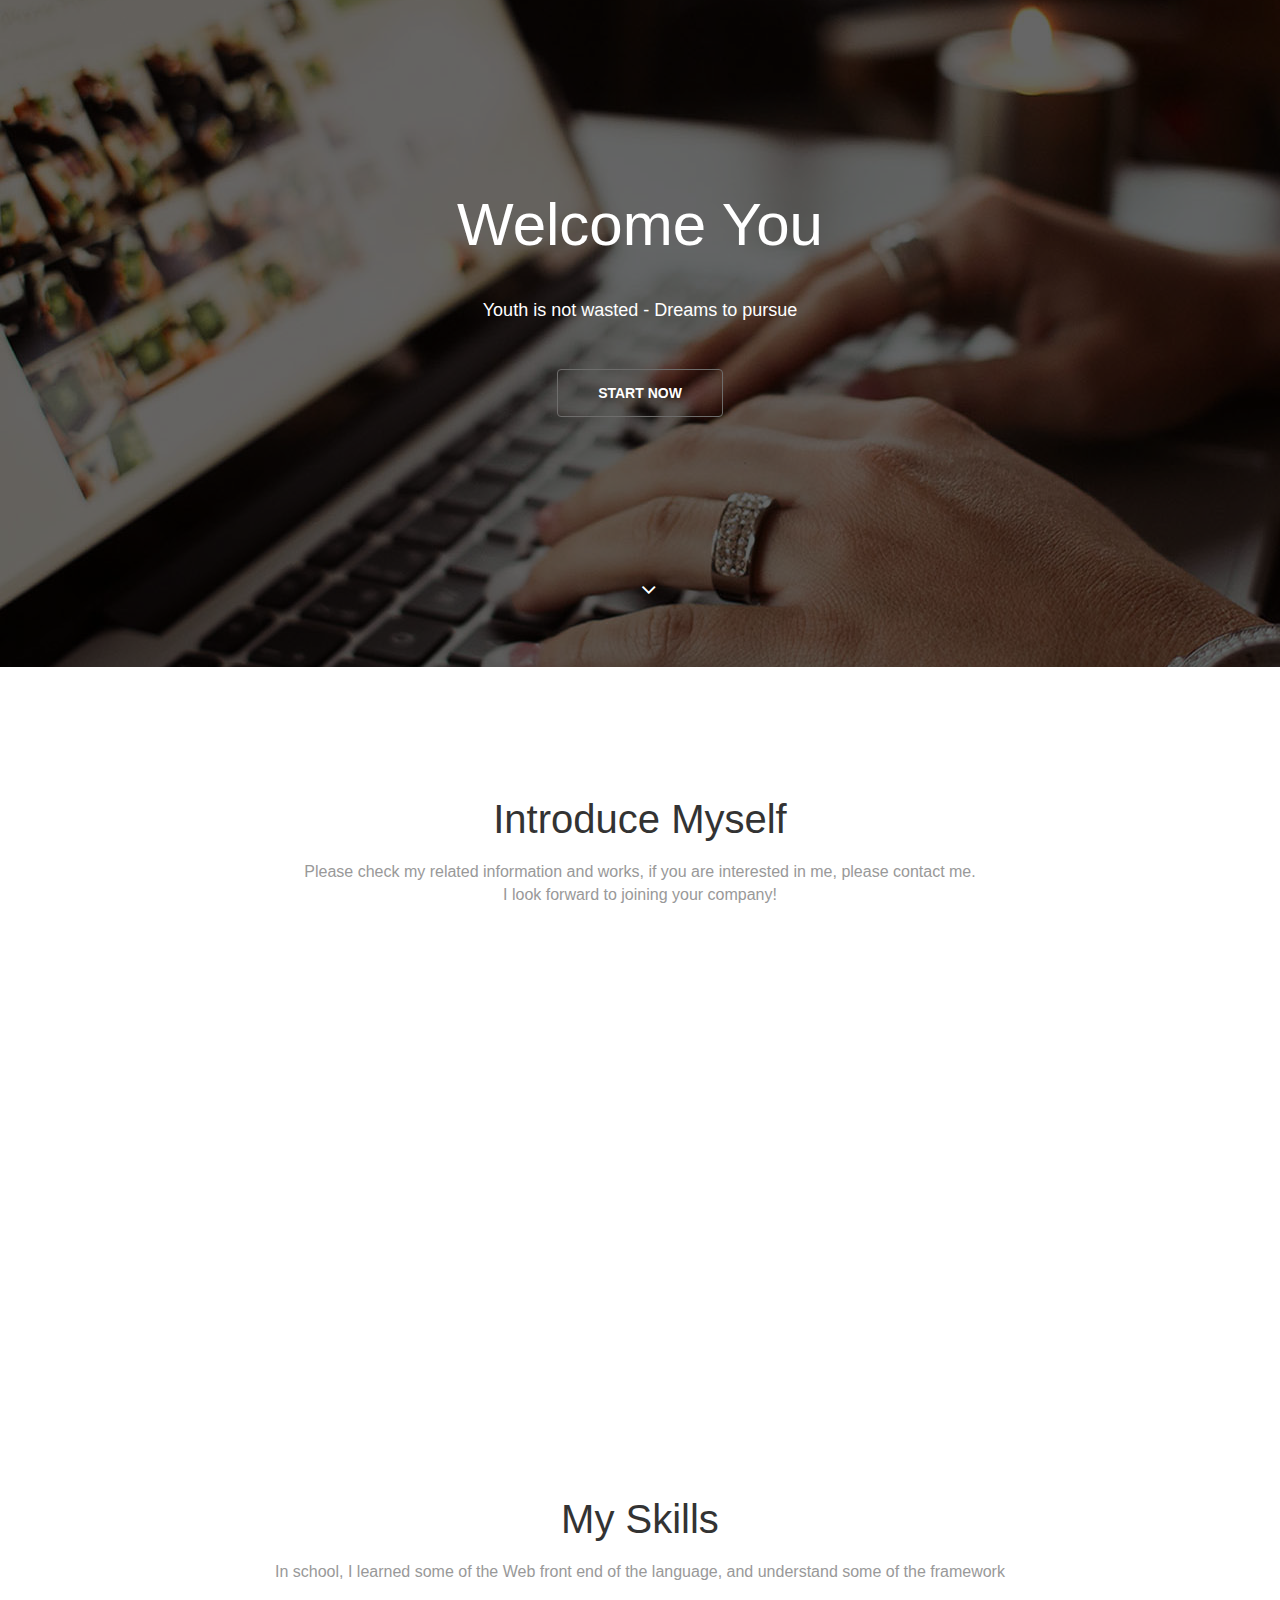
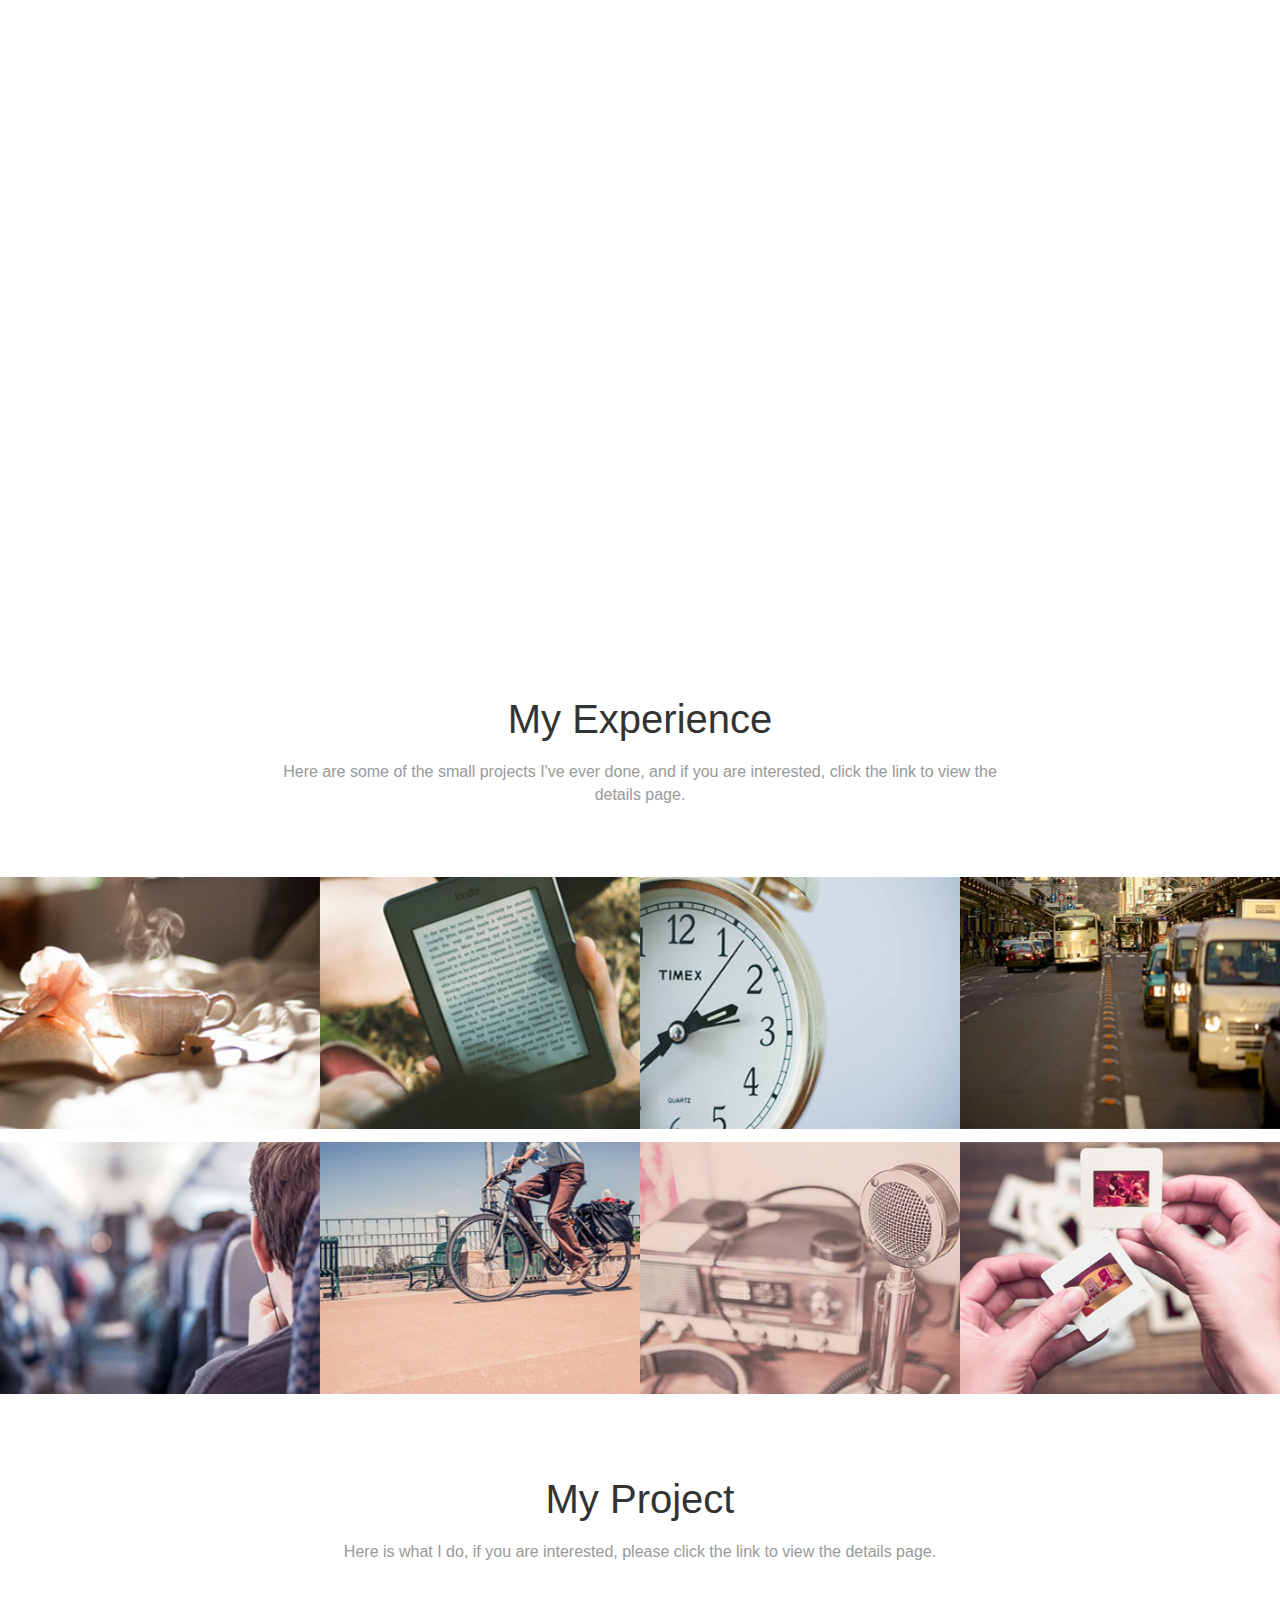
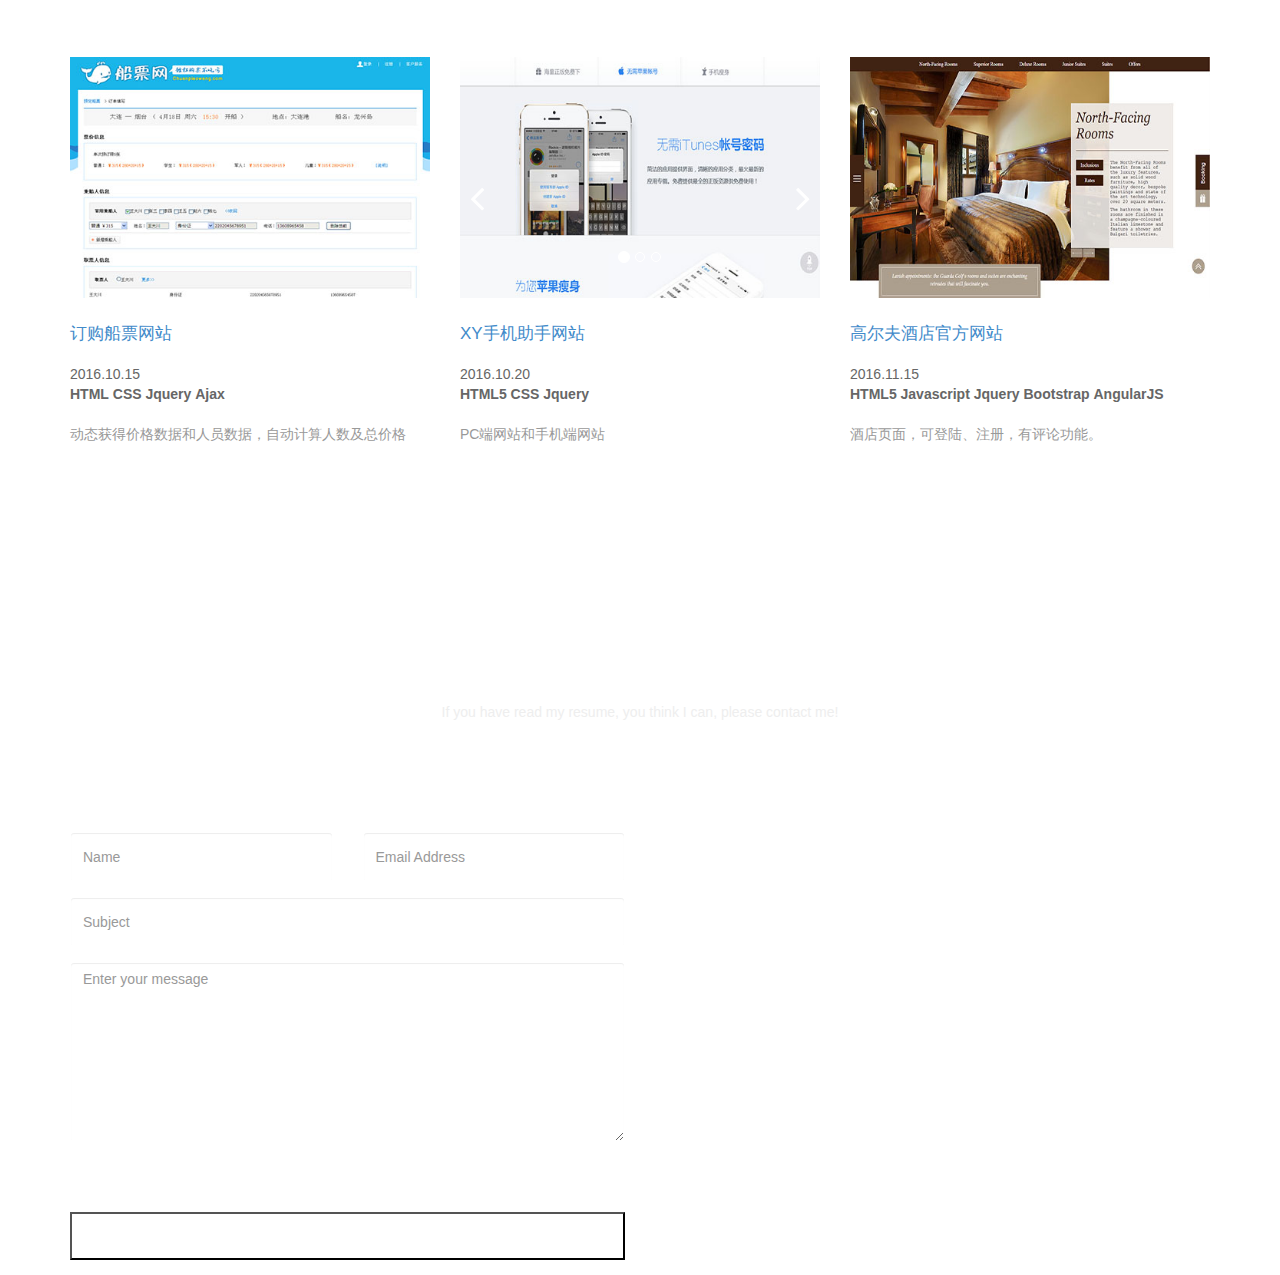
<file: index.html>
<!doctype html>
<html lang="en">
<head>
	<meta charset="UTF-8">
	<title>赵东雪</title>
	<meta name="viewport" content="width=device-width, initial-scale=1.0,user-scalable=no">
	<meta http-equiv="X-UA-Compatible" content="IE=edge">
	<link rel="stylesheet" type="text/css" href="css/bootstrap.min.css">
	<script type="text/javascript" src="js/jquery.js"></script>
	<script type="text/javascript" src="js/bootstrap.js"></script>
	<!--[if lt IE 9]>
	<script type="text/javascript" src="js/html5shiv.min.js"></script>
	<script type="text/javascript" src="js/respond.min.js"></script>
	<![end if] -->
	<link rel="stylesheet" type="text/css" href="css/index.css">
	<link rel="stylesheet" type="text/css" href="css/animate.min.css">
	<link rel="stylesheet" type="text/css" href="css/font-awesome.min.css">
</head>
<body data-spy="scroll" data-target="#navbar-example" data-offset="70">
	<header>
		<div id="banner">
			<div id="list" style="top:-900px;">				
				<img src="images/3.jpg" alt="">			
				<img src="images/1.jpg" alt="">
				<img src="images/2.jpg" alt="">
				<img src="images/3.jpg" alt="">						
				<img src="images/1.jpg" alt="">			
			</div>
			<div class="txt">
				<h1 class="animated fadeInLeftBig">Welcome You</h1>
				<p class="animated fadeInRightBig">Youth is not wasted - Dreams to pursue</p>
				<a data-scroll class="btn btn-start animated fadeInUpBig" href="#" >START NOW</a>
			</div>			
		</div>	  	
	  	<a id="tohash" href="#"><i class="fa fa-angle-down"></i></a>
	</header>
	<nav class="navbar navbar-default navbar-fixed-top" id="navbar-example">
		<div class="container">
			<div class="navbar-header">
				<button class="navbar-toggle collapsed" data-toggle="collapse" data-target="#nav-menu">
					<span class="icon-bar"></span>
					<span class="icon-bar"></span>
					<span class="icon-bar"></span>
				</button>			
				<img src="images/logo.png" alt="">						
			</div>
			<div class="collapse navbar-collapse" id="nav-menu">
				<ul class="nav navbar-nav navbar-right">
					<li class="dropdown active"><a href="#about-me">ABOUT ME</a></li>
					<li class="dropdown"><a href="#skills">SKILLS</a></li>
					<li class="dropdown"><a href="#experience">EXPERIENCE</a></li>
					<li class="dropdown"><a href="#project">PROJECT</a></li>
					<li class="dropdown"><a href="#contact">CONTACT</a></li>
				</ul>
			</div>
		</div>	
	</nav>
	<section id="about-me">
		<div class="container">
			<div class="heading wow fadeInUp" data-wow-duration="1000ms" data-wow-delay="300ms">
				<div class="row">
				  	<div class="text-center col-sm-8 col-sm-offset-2">
						<h2>Introduce Myself</h2>
						<p>Please check my related information and works, if you are interested in me, please contact me.<br> I look forward to joining your company!</p>
					</div>
				</div>
			</div>
			<div class="introduce">
				<div class="row introduce-me">
				  	<div class="col-md-4">
						<div class="introduce-info">
						  	<p>My name is Zhao Dongxue, 23 years old, now living in Dalian City, Liaoning province. <br>I am studying at Bohai University, electronic information engineering major, is 2017 undergraduate course graduates.</p>
						</div>
					</div>
					<div class="col-md-4">
						<div class="introduce-info">
						  	<img src="images/me.jpg" alt="">
						</div>
					</div>
					<div class="col-md-4">
						<div class="introduce-info">
						  	<p>I have a strong ability to adapt to the environment and the ability to pressure. <br>And I particularly like the front-end development, like to use their own web design to achieve the feeling.</p>
						</div>
					</div>
				</div>
			</div>
		</div>
	</section>
	<section id="skills">
		<div class="container">
			<div class="heading">
			  	<div class="text-center col-sm-8 col-sm-offset-2">
					<h2>My Skills</h2>
					<p>In school, I learned some of the Web front end of the language, and understand some of the framework</p>
				</div>
			</div>
			<div class="my-skill">
				<div class="row">
					<div class="col-md-6">
					  	<div class="skill-info skills-txt">
							<h2>My Skills</h2>
							<p>During the school period, I learned the knowledge about the front end of Web. Currently has learned the basic syntax of HTML, CSS, Javascript, etc.. Understanding of the Jquery, AngularJs, Bootstrap frameworks.</p>
						</div>
					</div>
					<div class="col-md-6 skill-img">
						<div class="single-skill">
							<p class="lead">HTML</p>
							<div class="progress">
								<div class="progress-bar 95">95%</div>
							</div>
						</div>
						<div class="single-skill">
						  	<p class="lead">HTML5</p>
						  	<div class="progress">
								<div class="progress-bar 80">80%</div>
						  	</div>
						</div>
						<div class="single-skill">
						  	<p class="lead">CSS</p>
						  	<div class="progress">
								<div class="progress-bar 90">90%</div>
						 	 </div>
						</div>
						<div class="single-skill">
						  	<p class="lead">CSS3</p>
						  	<div class="progress">
								<div class="progress-bar 85">85%</div>
						  	</div>
						</div>
						<div class="single-skill">
						  	<p class="lead">Javascript</p>
						  	<div class="progress">
								<div class="progress-bar 82">82%</div>
						 	</div>
						</div>
						<div class="single-skill">
						  	<p class="lead">Jquery</p>
						  	<div class="progress">
								<div class="progress-bar 75">75%</div>
						  	</div>
						</div>
					</div>
				</div>
			</div>
		</div>
	</section>
	<section id="experience">
		<div class="container">
			<div class="heading wow fadeInUp" data-wow-duration="1000ms" data-wow-delay="300ms">
				<div class="row">
				  	<div class="text-center col-sm-8 col-sm-offset-2">
						<h2>My Experience</h2>
						<p>Here are some of the small projects I've ever done, and if you are interested, click the link to view the details page.</p>
					</div>
				</div>
			</div>
		</div>
		<div class="container-fluid">
		  	<div class="row">
				<div class="col-lg-3 col-md-4 col-sm-6 col-xs-12">
					<div class="folio-image">
				 		<img class="img-responsive" src="images/portfolio/1.jpg" alt="">
					</div>
					<div class="overlay">					  	
						<div class="overlay-text">
						  	<div class="folio-info">
								<h3>电子商品购物网站</h3>
								<p>HTML&nbsp;&nbsp;CSS</p>
							</div>
						  	<div class="folio-overview">
								<span class="folio-link">
									<a class="folio-read-more" href="#">
										<i class="fa fa-link"></i>
									</a>
								</span>
								<span class="folio-expand"><i class="fa fa-search-plus"></i>
								</span>
						  	</div>
						</div>
					</div>
			  	</div>
				<div class="col-lg-3 col-md-4 col-sm-6 col-xs-12">
					<div class="folio-image">
				 		<img class="img-responsive" src="images/portfolio/2.jpg" alt="">
					</div>
					<div class="overlay">					  	
						<div class="overlay-text">
						  	<div class="folio-info">
								<h3>大连志森公司网站</h3>
								<p>HTML&nbsp;&nbsp;CSS</p>
							</div>
						  	<div class="folio-overview">
								<span class="folio-link">
									<a class="folio-read-more" href="#">
										<i class="fa fa-link"></i>
									</a>
								</span>
								<span class="folio-expand"><i class="fa fa-search-plus"></i>
								</span>
						  	</div>
						</div>
					</div>
			  	</div>
			  	<div class="col-lg-3 col-md-4 col-sm-6 col-xs-12">
					<div class="folio-image">
				 		<img class="img-responsive" src="images/portfolio/3.jpg" alt="">
					</div>
					<div class="overlay">					  	
						<div class="overlay-text">
						  	<div class="folio-info">
								<h3>动漫3D翻转效果</h3>
								<p>HTML&nbsp;&nbsp;CSS3</p>
							</div>
						  	<div class="folio-overview">
								<span class="folio-link">
									<a class="folio-read-more" href="#">
										<i class="fa fa-link"></i>
									</a>
								</span>
								<span class="folio-expand">								<i class="fa fa-search-plus"></i>
								</span>
						  	</div>
						</div>
					</div>
			  	</div>
			  	<div class="col-lg-3 col-md-4 col-sm-6 col-xs-12">
					<div class="folio-image">
				 		<img class="img-responsive" src="images/portfolio/4.jpg" alt="">
					</div>
					<div class="overlay">					  	
						<div class="overlay-text">
						  	<div class="folio-info">
								<h3>百度搜索框</h3>
								<p>CSS&nbsp;&nbsp;Javascript</p>
							</div>
						  	<div class="folio-overview">
								<span class="folio-link">
									<a class="folio-read-more" href="#">
										<i class="fa fa-link"></i>
									</a>
								</span>
								<span class="folio-expand">								<i class="fa fa-search-plus"></i>
								</span>
						  	</div>
						</div>
					</div>
			  	</div>
			  	<div class="col-lg-3 col-md-4 col-sm-6 col-xs-12">
					<div class="folio-image">
				 		<img class="img-responsive" src="images/portfolio/5.jpg" alt="">
					</div>
					<div class="overlay">					  	
						<div class="overlay-text">
						  	<div class="folio-info">
								<h3>连连看小游戏</h3>
								<p>CSS&nbsp;&nbsp;Javascript</p>
							</div>
						  	<div class="folio-overview">
								<span class="folio-link">
									<a class="folio-read-more" href="#">
										<i class="fa fa-link"></i>
									</a>
								</span>
								<span class="folio-expand">								<i class="fa fa-search-plus"></i>
								</span>
						  	</div>
						</div>
					</div>
			  	</div>
			  	<div class="col-lg-3 col-md-4 col-sm-6 col-xs-12">
					<div class="folio-image">
				 		<img class="img-responsive" src="images/portfolio/6.jpg" alt="">
					</div>
					<div class="overlay">					  	
						<div class="overlay-text">
						  	<div class="folio-info">
								<h3>电影对应介绍</h3>
								<p>CSS&nbsp;&nbsp;Javascript</p>
							</div>
						  	<div class="folio-overview">
								<span class="folio-link">
									<a class="folio-read-more" href="#">
										<i class="fa fa-link"></i>
									</a>
								</span>
								<span class="folio-expand">								<i class="fa fa-search-plus"></i>
								</span>
						  	</div>
						</div>
					</div>
			  	</div>
			  	<div class="col-lg-3 col-md-4 col-sm-6 col-xs-12">
					<div class="folio-image">
				 		<img class="img-responsive" src="images/portfolio/7.jpg" alt="">
					</div>
					<div class="overlay">					  	
						<div class="overlay-text">
						  	<div class="folio-info">
								<h3>无间断滚动效果</h3>
								<p>CSS&nbsp;&nbsp;Javascript</p>
							</div>
						  	<div class="folio-overview">
								<span class="folio-link">
									<a class="folio-read-more" href="#">
										<i class="fa fa-link"></i>
									</a>
								</span>
								<span class="folio-expand">								<i class="fa fa-search-plus"></i>
								</span>
						  	</div>
						</div>
					</div>
			  	</div>
			  	<div class="col-lg-3 col-md-4 col-sm-6 col-xs-12">
					<div class="folio-image">
				 		<img class="img-responsive" src="images/portfolio/8.jpg" alt="">
					</div>
					<div class="overlay">					  	
						<div class="overlay-text">
						  	<div class="folio-info">
								<h3>移动端微网站</h3>
								<p>HTML5&nbsp;&nbsp;Javascript</p>
							</div>
						  	<div class="folio-overview">
								<span class="folio-link">
									<a class="folio-read-more" href="#">
										<i class="fa fa-link"></i>
									</a>
								</span>
								<span class="folio-expand"><i class="fa fa-search-plus"></i>
								</span>
						  	</div>
						</div>
					</div>
			  	</div>
		  	</div>
		</div>
	</section>
	<div id="experience-single-wrap">
 	 	<div id="experience-single">
 	 		<ul class="imgList">
 	 			<li><img src="images/portfolio/9.jpg" alt=""></li>
 	 			<li><img src="images/portfolio/10.jpg" alt=""></li>
 	 			<li><img src="images/portfolio/11.jpg" alt=""></li>
 	 			<li><img src="images/portfolio/12.jpg" alt=""></li>
 	 			<li><img src="images/portfolio/13.jpg" alt=""></li>
 	 			<li><img src="images/portfolio/14.jpg" alt=""></li>
 	 			<li><img src="images/portfolio/15.jpg" alt=""></li>
 	 		</ul>
  		</div>
	</div>
	<section id="project">
		<div class="container">
			<div class="heading wow fadeInUp" data-wow-duration="1000ms" data-wow-delay="300ms">
				<div class="row">
				  	<div class="text-center col-sm-8 col-sm-offset-2">
						<h2>My Project</h2>
						<p>Here is what I do, if you are interested, please click the link to view the details page.</p>
					</div>
				</div>
			</div>
			<div class="blog-posts">
				<div class="row">
					<div class="col-sm-4 wow fadeInUp"data-wow-duration="1000ms"data-wow-delay="400ms">
						<div class="post-thumb">
							<a href="#">
								<img class="img-responsive"src="images/blog/1.jpg"alt="">
							</a> 
						</div>
						<div class="entry-header">
							<h3>
								<a href="#">订购船票网站</a>
							</h3>
							<span class="date">2016.10.15</span><br>
							<span class="cetagory"><strong>HTML&nbsp;CSS&nbsp;Jquery&nbsp;Ajax</strong></span>
						</div>
						<div class="entry-content">
							<p>动态获得价格数据和人员数据，自动计算人数及总价格</p>
						</div>
					</div>
					<div class="col-sm-4 wow fadeInUp"data-wow-duration="1000ms"data-wow-delay="600ms">
						<div class="post-thumb">
							<div id="post-carousel"class="carousel slide"data-ride="carousel">
								<ol class="carousel-indicators">
									<li data-target="#post-carousel"data-slide-to="0"class="active"></li>
									<li data-target="#post-carousel"data-slide-to="1"></li>
									<li data-target="#post-carousel"data-slide-to="2"></li>
								</ol>
								<div class="carousel-inner">
									<div class="item active">
										<a href="#">
											<img class="img-responsive"src="images/blog/2.jpg"alt="">
										</a>
									</div>
									<div class="item">
										<a href="#">
											<img class="img-responsive"src="images/blog/1.jpg"alt="">
										</a>
									</div>
								<div class="item">
									<a href="#">
										<img class="img-responsive"src="images/blog/3.jpg"alt="">
									</a>
								</div>
							</div>                               
							<a class="blog-left-control"href="#post-carousel"role="button"data-slide="prev"><i class="fa fa-angle-left"></i></a>
							<a class="blog-right-control"href="#post-carousel"role="button"data-slide="next"><i class="fa fa-angle-right"></i></a>
						</div>                            
					</div>
					<div class="entry-header">
						<h3><a href="xy.html">XY手机助手网站</a></h3>
						<span class="date">2016.10.20</span><br>
						<span class="cetagory"> <strong>HTML5&nbsp;CSS&nbsp;Jquery&nbsp;</strong></span>
					</div>
					<div class="entry-content">
						<p>PC端网站和手机端网站</p>
					</div>
				</div>
				<div class="col-sm-4 wow fadeInUp"data-wow-duration="1000ms"data-wow-delay="800ms">
					<div class="post-thumb">
						<a href="#">
							<img class="img-responsive"src="images/blog/3.jpg"alt="">
						</a>
					</div>
					<div class="entry-header">
					<h3><a href="#">高尔夫酒店官方网站</a></h3>
					<span class="date">2016.11.15</span><br>
					<span class="cetagory"> <strong>HTML5&nbsp;Javascript&nbsp;Jquery&nbsp;Bootstrap&nbsp;AngularJS</strong></span>
					</div>
					<div class="entry-content">
						<p>酒店页面，可登陆、注册，有评论功能。</p>
					</div>
				</div>                    
			</div>              
			</div>
		</div>
	</section>
	
	<section id="contact">
		<div id="contact-us" class="parallax">
		 	<div class="container">
				<div class="heading wow fadeInUp" data-wow-duration="1000ms" data-wow-delay="300ms">
					<div class="row">
				  		<div class="text-center col-sm-8 col-sm-offset-2">
							<h2>Contact Me</h2>
							<p>If you have read my resume, you think I can, please contact me!</p>
						</div>
					</div>
				</div>
				<div class="contact-form wow fadeIn" data-wow-duration="1000ms" data-wow-delay="600ms">
			 		<div class="row">
						<div class="col-sm-6">
				  			<form id="main-contact-form" name="contact-form" method="post" action="#">
								<div class="row  wow fadeInUp" data-wow-duration="1000ms" data-wow-delay="300ms">
					  				<div class="col-sm-6">
										<div class="form-group">
						  					<input type="text" name="name" class="form-control" placeholder="Name" required="required">
										</div>
					  				</div>
					  				<div class="col-sm-6">
										<div class="form-group">
						  					<input type="email" name="email" class="form-control" placeholder="Email Address" required="required">
										</div>
					  				</div>
								</div>
								<div class="form-group">
					  				<input type="text" name="subject" class="form-control" placeholder="Subject" required="required">
								</div>
								<div class="form-group">
					 				<textarea name="message" id="message" class="form-control" rows="4" placeholder="Enter your message" required="required"></textarea>
								</div>                        
								<div class="form-group">
					  				<button type="submit" class="btn-submit">Send Now</button>
								</div>
				  			</form>   
						</div>
						<div class="col-sm-6">
				  			<div class="contact-info wow fadeInUp" data-wow-duration="1000ms" data-wow-delay="300ms">
								<p>Lorem ipsum dolor sit amet, consectetur adipisicing elit, sed do eiusmod tempor incididunt ut labore et dolore magna aliqua. Ut enim ad minim veniam, quis nostrud exercitation.</p>
								<ul class="address">
					  				<li><i class="fa fa-map-marker"></i> <span> Address:</span> 辽宁大连 </li>
					  				<li><i class="fa fa-phone"></i> <span> Phone:</span> 15802488732  </li>
					  				<li><i class="fa fa-envelope"></i> <span> Email:</span><a href="mailto:someone@yoursite.com"> 1209100258@qq.com</a></li>
								</ul>
				  			</div>                            
						</div>
			  		</div>
				</div>
		 	</div>
		</div>        
	</section>	
	<script type="text/javascript" src="js/index.js"></script>
	<script type="text/javascript" src="js/script.js"></script>
	<script type="text/javascript" src="js/lunbo.js"></script>
</body>
</html>
</file>
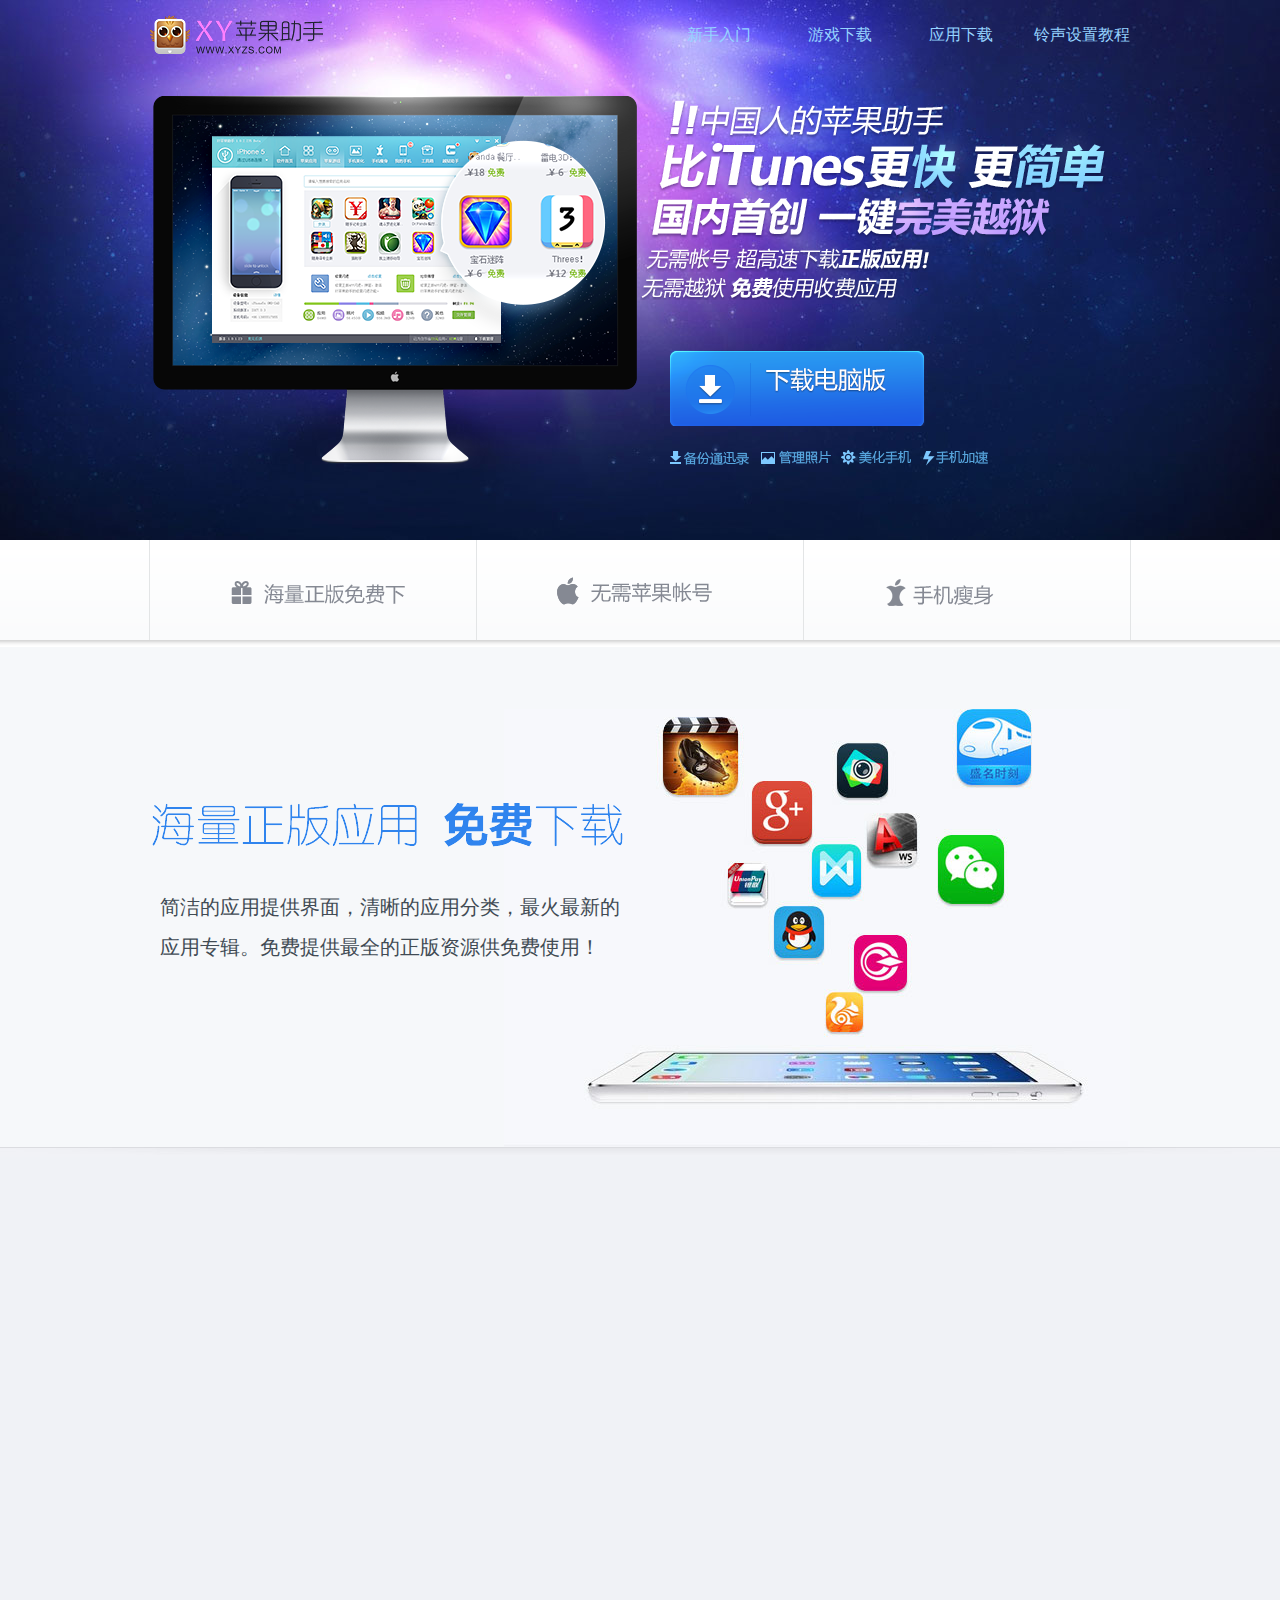
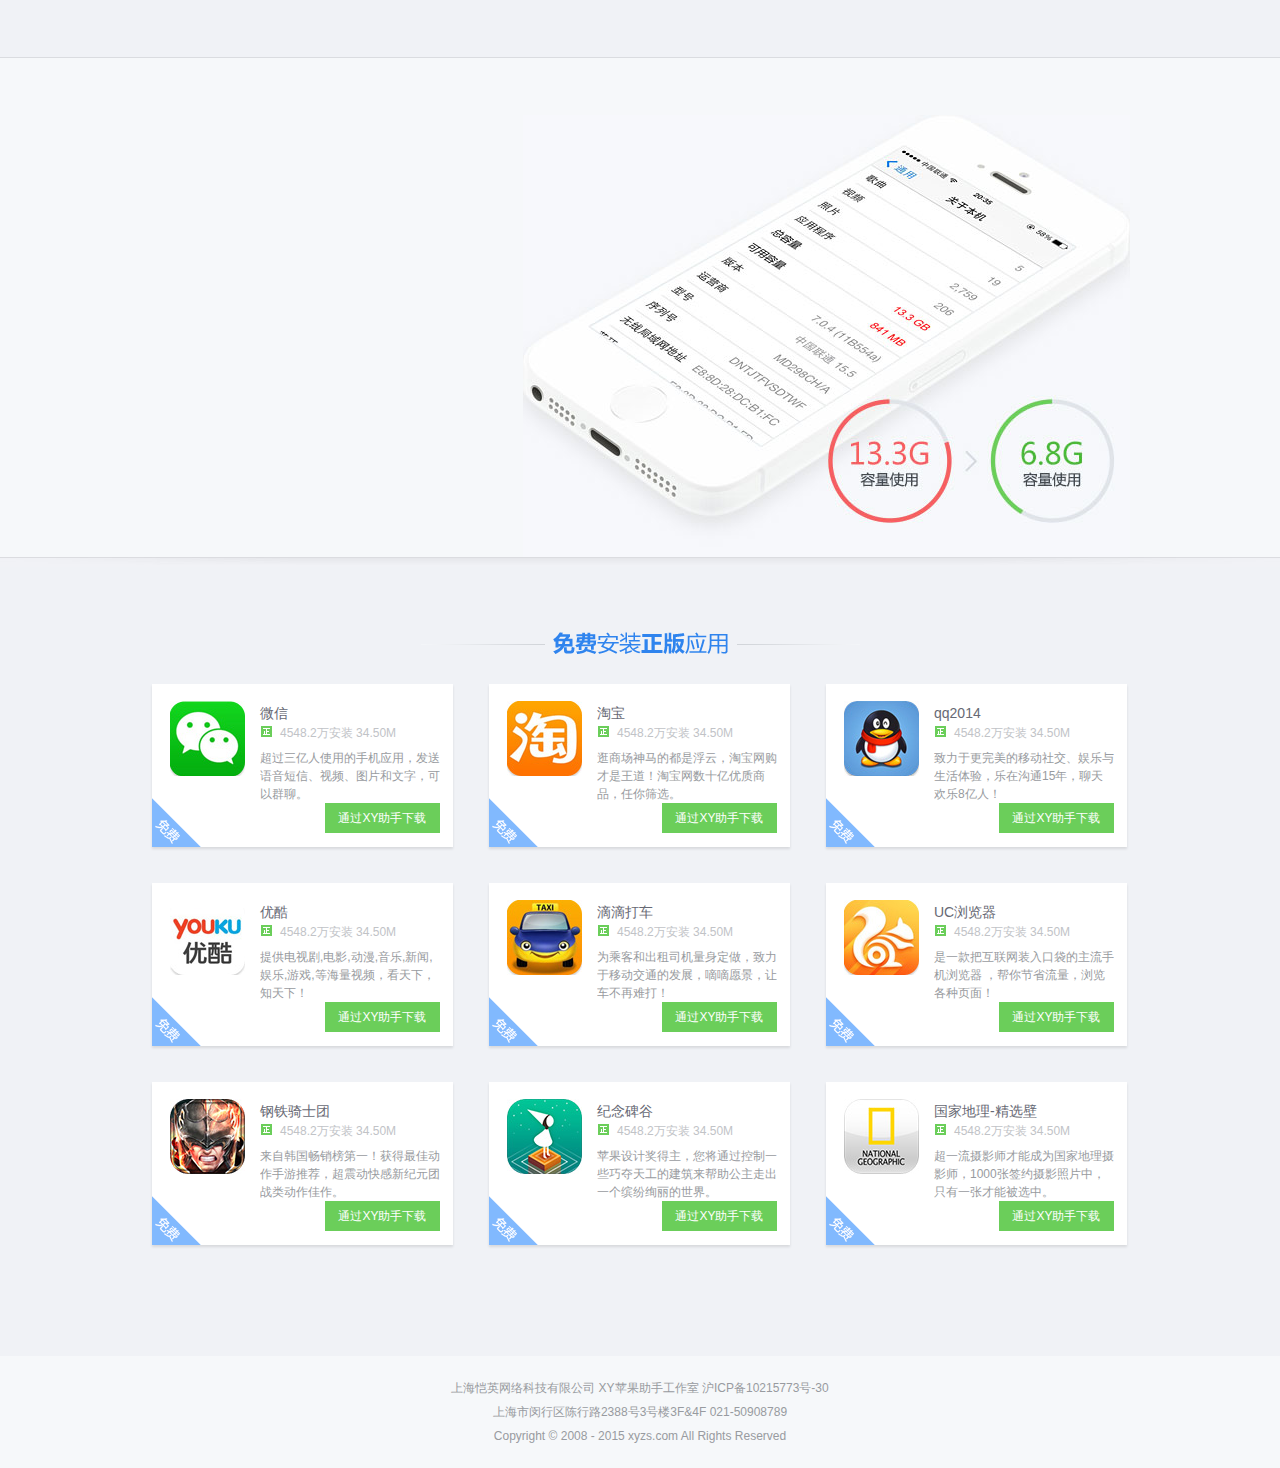
<file: xy.html>
<!doctype html>
<html lang="en">
<head>
	<meta charset="UTF-8">
	<title>XY苹果助手</title>
	<link rel="stylesheet" type="text/css" href="css/style.css">
	<link rel="stylesheet" type="text/css" href="css/animate.css">
	<script type="text/javascript" src="js/jquery.js"></script>
	<script type="text/javascript" src="js/xy.js"></script>
</head>
<body>	
	<div class="logo">
		<a href="http://www.xyzs.com" target="_blank">xy苹果助手</a>
		<p>
			<a href="#"><span>铃声设置教程</span></a>
			<a href="#"><span>应用下载</span></a>
			<a href="#"><span>游戏下载</span></a>
			<a href="#"><span>新手入门</span></a>
		</p>
	</div>	
	<div class="wrapper">
		<div class="banner">
			<div class="banner-center">
				<div class="back-img1 wow bounceInLeft" data-wow-delay="0.2s" data-wow-duration="5s">			
				</div>
				<div class="back-img2">
					<div class="back-img2_1 wow bounceInDown" data-wow-delay="0.6s">					
					</div>
					<a href="#" class="wow bounceInUp" data-wow-delay="0.8s"></a>
					<span class="wow bounceInRight" data-wow-delay="0.9s"></span>
				</div>
			</div>
		</div>	
		<div class="nav-wrap">
			<ul class="nav">
				<li class="intro"><a href="#post-intro">海量正版免费下</a></li>
				<li class="usage"><a href="#post-usage">无需苹果账号</a></li>
				<li class="choice"><a href="#choiceness">手机瘦身</a></li>
			</ul>
		</div>			
		<div id="post-intro" class="post-intro">
			<div class="download">
				<h1 class="wow bounceInRight" data-wow-delay="0.3s">海量正版应用 免费下载</h1>
				<p>简洁的应用提供界面，清晰的应用分类，最火最新的<br>应用专辑。免费提供最全的正版资源供免费使用！</p>
			</div>			
		</div>		
		<div id="post-usage" class="post-usage">
			<div class="jianbian">				
			</div>
			<div class="none-pwd wow bounceInRight" data-wow-delay="0.5s">
				<h1>无需苹果账号密码</h1>
				<p>简洁的应用提供界面，清晰的应用分类，最火最新的<br>应用专辑。免费提供最全的正版资源供免费使用！</p>
			</div>
		</div>		
		<div id="choiceness" class="choiceness">
			<div class="border">			
			</div>
			<div class="apple_thin">
				<h1 class="wow bounceInUp">为您的苹果瘦身</h1>
				<p class="wow bounceInRight">清理手机垃圾，找出没用的大文件，无损处理<br>手机照片。为您的设备腾出50%以上的空间，<br>赶快试用吧！</p>
			</div>
		</div>		
		<div class="free-app">
			<h1>免费安装正版应用</h1>
			<div class="free-app1">
				<ul>
					<li>
						<div class="free_app_bg">
							<div class="free_app_icon"><img src="images/weixin_icon.jpg" alt=""></div>
							<div class="free_app_download">
								<h2>微信</h2>
								<div class="free_app_num">4548.2万安装&nbsp;34.50M</div>
								<p>超过三亿人使用的手机应用，发送语音短信、视频、图片和文字，可以群聊。</p>
								<a href="http://download.xyzsq.com/software/xyclient/2.5.16.1688/32/XYSetup_baidupz_2.5.16.1688.exe" target="_blank" rel="nofollow" class="btn_load">通过XY助手下载</a>
							</div>
						</div>
					</li>
					<li>
						<div class="free_app_bg">
							<div class="free_app_icon"><img src="images/taobao_icon.jpg" alt=""></div>
							<div class="free_app_download">
								<h2>淘宝</h2>
								<div class="free_app_num">4548.2万安装&nbsp;34.50M</div>
								<p>逛商场神马的都是浮云，淘宝网购才是王道！淘宝网数十亿优质商品，任你筛选。</p>
								<a href="http://download.xyzsq.com/software/xyclient/2.5.16.1688/32/XYSetup_baidupz_2.5.16.1688.exe" target="_blank" rel="nofollow" class="btn_load">通过XY助手下载</a>
							</div>
						</div>
					</li>
					<li>
						<div class="free_app_bg">
							<div class="free_app_icon"><img src="images/qq2014_icon.jpg" alt=""></div>
							<div class="free_app_download">
								<h2>qq2014</h2>
								<div class="free_app_num">4548.2万安装&nbsp;34.50M</div>
								<p>致力于更完美的移动社交、娱乐与生活体验，乐在沟通15年，聊天欢乐8亿人！</p>
								<a href="http://download.xyzsq.com/software/xyclient/2.5.16.1688/32/XYSetup_baidupz_2.5.16.1688.exe" target="_blank" rel="nofollow" class="btn_load">通过XY助手下载</a>
							</div>
						</div>
					</li>
					<li>
						<div class="free_app_bg">
							<div class="free_app_icon"><img src="images/youku_icon.jpg" alt=""></div>
							<div class="free_app_download">
								<h2>优酷</h2>
								<div class="free_app_num">4548.2万安装&nbsp;34.50M</div>
								<p>提供电视剧,电影,动漫,音乐,新闻,娱乐,游戏,等海量视频，看天下，知天下！</p>
								<a href="http://download.xyzsq.com/software/xyclient/2.5.16.1688/32/XYSetup_baidupz_2.5.16.1688.exe" target="_blank" rel="nofollow" class="btn_load">通过XY助手下载</a>
							</div>
						</div>
					</li>
					<li>
						<div class="free_app_bg">
							<div class="free_app_icon"><img src="images/dididache_icon.jpg" alt=""></div>
							<div class="free_app_download">
								<h2>滴滴打车</h2>
								<div class="free_app_num">4548.2万安装&nbsp;34.50M</div>
								<p>为乘客和出租司机量身定做，致力于移动交通的发展，嘀嘀愿景，让车不再难打！</p>
								<a href="http://download.xyzsq.com/software/xyclient/2.5.16.1688/32/XYSetup_baidupz_2.5.16.1688.exe" target="_blank" rel="nofollow" class="btn_load">通过XY助手下载</a>
							</div>
						</div>
					</li>
					<li>
						<div class="free_app_bg">
							<div class="free_app_icon"><img src="images/ucliulanqi_icon.jpg" alt=""></div>
							<div class="free_app_download">
								<h2>UC浏览器</h2>
								<div class="free_app_num">4548.2万安装&nbsp;34.50M</div>
								<p>是一款把互联网装入口袋的主流手机浏览器 ，帮你节省流量，浏览各种页面！</p>
								<a href="http://download.xyzsq.com/software/xyclient/2.5.16.1688/32/XYSetup_baidupz_2.5.16.1688.exe" target="_blank" rel="nofollow" class="btn_load">通过XY助手下载</a>
							</div>
						</div>
					</li>
					<li>
						<div class="free_app_bg">
							<div class="free_app_icon"><img src="images/tiantiankupao_icon.jpg" alt=""></div>
							<div class="free_app_download">
								<h2>钢铁骑士团</h2>
								<div class="free_app_num">4548.2万安装&nbsp;34.50M</div>
								<p>来自韩国畅销榜第一！获得最佳动作手游推荐，超震动快感新纪元团战类动作佳作。</p>
								<a href="http://download.xyzsq.com/software/xyclient/2.5.16.1688/32/XYSetup_baidupz_2.5.16.1688.exe" target="_blank" rel="nofollow" class="btn_load">通过XY助手下载</a>
							</div>
						</div>
					</li>
					<li>
						<div class="free_app_bg">
							<div class="free_app_icon"><img src="images/mengyingxiong_icon.jpg" alt=""></div>
							<div class="free_app_download">
								<h2>纪念碑谷</h2>
								<div class="free_app_num">4548.2万安装&nbsp;34.50M</div>
								<p>苹果设计奖得主，您将通过控制一些巧夺天工的建筑来帮助公主走出一个缤纷绚丽的世界。</p>
								<a href="http://download.xyzsq.com/software/xyclient/2.5.16.1688/32/XYSetup_baidupz_2.5.16.1688.exe" target="_blank" rel="nofollow" class="btn_load">通过XY助手下载</a>
							</div>
						</div>
					</li>
					<li>
						<div class="free_app_bg">
							<div class="free_app_icon"><img src="images/FlappyBird_icon.jpg" alt=""></div>
							<div class="free_app_download">
								<h2>国家地理-精选壁</h2>
								<div class="free_app_num">4548.2万安装&nbsp;34.50M</div>
								<p>超一流摄影师才能成为国家地理摄影师，1000张签约摄影照片中，只有一张才能被选中。</p>
								<a href="http://download.xyzsq.com/software/xyclient/2.5.16.1688/32/XYSetup_baidupz_2.5.16.1688.exe" target="_blank" rel="nofollow" class="btn_load">通过XY助手下载</a>
							</div>
						</div>
					</li>
				</ul>
			</div>
		</div>		
		<div class="footer">
			<p><span>上海恺英网络科技有限公司 XY苹果助手工作室 沪ICP备10215773号-30</span></p>
			<p><span>上海市闵行区陈行路2388号3号楼3F&amp;4F  021-50908789</span></p>
			<p><span style="font-family:arial;">Copyright &copy; </span>  2008 - 2015 xyzs.com All Rights Reserved</p>
		</div>	
	</div>
	<div id="topcontrol">
		<img src="images/top.gif" alt="返回顶部">
	</div>	
	<script src="js/wow.js"></script>
	<script>
	if (!(/msie [6|7|8|9]/i.test(navigator.userAgent))){
		var w = new WOW();
		w.init();
	}
	</script>
</body>
</html>
</file>
<file: css/index.css>
@charset "utf-8";

* {
	margin:0;
	padding:0;
}
html,body {
	width: 100%;
	height:100%;

}
ul,li {
	list-style: none;
}
a {
	text-decoration: none;
}
header {
	height:667px;
	overflow: hidden;
}
#banner {
	width:100%;
	height:667px;
	position: relative;
	overflow: hidden;
	background: rgba(0,0,0,0.6);
}
#banner .txt {
	color: #fff;
	text-align: center;
	margin-top: 15%;
}
#banner #list {
	width: 100%;
	position: absolute;
	z-index: -1;
}
#banner #list img {
	display: block;
	z-index: 999;
}
#banner h1 {
	font-size: 60px;
	font-weight: 700px;
	margin-bottom: 40px;
	line-height: 1.1;
}
#banner p {
	font-size: 18px;
	font-weight: 300px;
	margin-bottom: 20px;
}
#banner a {
	color:#fff;
	text-align: center;
	font-size: 14px;
	font-weight: 600;
	padding: 13px 40px;
	border:1px solid #6e6d6c;
	border-radius: 4px;
	margin-top: 25px;
}
#tohash {
	position: absolute;
	left:50%;
	top:570px;
	color:#fff;
	display: inline-block;
	height: 40px;
	width: 40px;
	line-height: 40px;
	margin-left: -12px;
	font-size: 24px;
	z-index: 20;
	text-align: center;
	transition:all 0.5s;
	-webkit-transition:all 0.5s;
	-moz-transition:all 0.5s;
	-ms-transition:all 0.5s;
	-o-transition:all 0.5s;
	animation:bounce 3000ms infinite;
	-webkit-animation:bounce 3000ms infinite;
	-moz-animation:bounce 3000ms infinite;
	-ms-animation:bounce 3000ms infinite;
	-o-animation:bounce 3000ms infinite;
}
#tohash:hover{
	background: #028fcc;
	color:#fff;
	border:1px solid #fff;
	border-radius:50%;
}
.navbar {
	background: #028fcc;
	position:fixed;
	top:0;
	height:60px;
	line-height: 60px;
	margin-bottom: 0;
	display: none;
}
.navbar-nav {
	margin:0;
}
.navbar .navbar-nav li a {
	color:#fff;
	text-transform: uppercase;
	font-weight: 600;
	font-size: 16px;
	padding-top: 20px;
	padding-bottom: 19px;
}
.navbar .navbar-nav .active a {
	color:#fff;
	background-color: rgba(0,0,0,0.2);
}
.navbar .navbar-nav li a:hover {
	color:#028fcc;
	background: rgba(255,255,255,0.8);
}
.navbar .navbar-nav .active a:hover{
	color:#028fcc;
	background: rgba(255,255,255,0.8);
}

#about-me {
	width: 100%;
	margin-top: 60px;
	overflow: hidden;
}
#about-me  .container {
	width: 100%;
	margin:0;
	padding:0;
}
.heading{
	margin-top: 50px;
	height:200px;
	padding-bottom: 50px;
}
.heading h2 {
	font-size: 40px;
}
.heading p {
	margin-top: 20px;
	font-size: 16px;
	color:#999;
}
#about-me .introduce {
	width:100%;
	height: 450px;
	margin:0 auto;
	overflow: hidden;
	background: url(../images/about-bg.jpg) no-repeat center fixed;
}
#about-me .introduce .introduce-me {
	width:1170px;
	height:420px;
	margin:0 auto;
}
#about-me .introduce .col-md-4{
	width: 390px;
	height:340px;
	padding-bottom: 50px;
	margin:0 auto;
	margin-top:40px;
	color:#fff;
	line-height:70px;
	font-size: 16px;
	perspective:400px;
}
#about-me .introduce .col-md-4:nth-of-type(1){
	position: relative;
	left:-500px;
}
#about-me .introduce .col-md-4:nth-of-type(2){
	position: relative;
	top:-400px;
}
#about-me .introduce .col-md-4:nth-of-type(3){
	position: relative;
	right:-530px;
}
#about-me .introduce .col-md-4.introduce-info {
	backface-visibility:hidden;
	transform-style:preserve-3d;
}
#about-me .introduce .col-md-4 img {
	padding-left: 80px;
	padding-top: 50px;
}
#about-me .introduce .col-md-4:hover img {
	transition:all 1s;
	transform:rotateY(-360deg);
}
#about-me .introduce .col-md-4:hover p {
	transition:all 1s;
	transform:rotateX(-360deg);
}
#skills .container {
	width:100%;
	padding:0;
	overflow-x:hidden; 
}
#skills .my-skill {
	height:550px;
	color:#fff;
	background: url(../images/skills-bg.jpg) no-repeat center fixed;
}
.my-skill .row {
	width:1170px;
	margin:0 auto;
	overflow: hidden;
}
.my-skill .col-md-6 {
	width: 585px;
	padding-top: 80px;
}
.my-skill .col-md-6 .skills-txt {
	margin-top: 80px;
}
.my-skill .col-md-6 .skills-txt p{
	width:400px;
	font-size: 16px;
	line-height: 50px;
}
.my-skill .lead {
	font-size: 16px;
	margin-bottom: 10px;
}
.my-skill .skill-img {
	padding-top: 40px;
}
.progress {
	width:580px;
	height:20px;
	background: #fff;
	margin-bottom: 25px;
}
.progress-bar {
	text-align: right;
	padding-right: 12px;
	font-size: 12px;
	font-weight: 600;
	background: #337ab7;
}
#experience .container-fluid {
	width:100%;
}
.container-fluid .col-lg-3 {
	height: 265px;
	padding:0;
	overflow: hidden;
}
.container-fluid .col-lg-3 .overlay {
	width:100%;
	height:100%;
	text-align: center;
	padding:15% 0;
	position: absolute;
	bottom:-280px;
	background: rgba(0,0,0,0.8);
	color:#fff;
}
.container-fluid  .overlay-text .folio-info h3 {
	font-weight:50;
	font-size: 18px;
}
.container-fluid  .overlay-text .folio-info p {
	font-size: 14px;
	padding-top: 2px;
}
.container-fluid  .overlay-text .folio-overview span  i{
	margin-top: 20px;
	width:50px;
	height:50px;
	background:rgba(255,255,255,0.85);
	border-radius: 50%;
	color:#666;
	line-height: 50px;
	font-size: 16px;
	margin-left: 10px;
}
.container-fluid  .overlay-text .folio-info {
	position: absolute;
	bottom:-81px;
	left:30%;
}
.container-fluid  .overlay-text .folio-link {
	position: absolute;
	bottom: 0;
	right:-50px;
}
.container-fluid  .overlay-text .folio-expand {
	position: absolute;
	bottom: 0;
	left:-60px;
}
.container-fluid .col-lg-3:hover .img-responsive{
	transition:all 1.2s;
	-webkit-transition:all 1.2s;
	-moz-transition:all 1.2s;
	-o-transition:all 1.2s;
	-ms-transition:all 1.2s;
	transform:scale(1.5,1.5) rotate(-15deg);
	-webkit-transform:scale(1.5,1.5) rotate(-15deg);
	-moz-transform:scale(1.5,1.5) rotate(-15deg);
	-o-transform:scale(1.5,1.5) rotate(-15deg);
	-ms-transform:scale(1.5,1.5) rotate(-15deg);
}
.container-fluid .col-lg-3:hover .overlay{
	transition:all 0.5s;
	-webkit-transition:all 0.5s;
	-moz-transition:all 0.5s;
	-o-transition:all 0.5s;
	-ms-transition:all 0.5s;
	position: absolute;
	bottom:0;
}
.container-fluid .col-lg-3:hover .folio-info {
	transition:all 0.5s;
	-webkit-transition:all 0.5s;
	-moz-transition:all 0.5s;
	-o-transition:all 0.5s;
	-ms-transition:all 0.5s;
	position: absolute;
	bottom:50%;
	left:35%;
}
.container-fluid .col-lg-3:hover .folio-link {
	transition:all 1s;
	-webkit-transition:all 1s;
	-moz-transition:all 1s;
	-o-transition:all 1s;
	-ms-transition:all 1s;
	position: absolute;
	bottom:70px;
	right:180px;
}
.container-fluid .col-lg-3:hover .folio-expand {
	transition:all 1s;
	-webkit-transition:all 1s;
	-moz-transition:all 1s;
	-o-transition:all 1s;
	-ms-transition:all 1s;
	position: absolute;
	bottom:70px;
	left:180px;
}
#experience-single-wrap {
	width: 100%;
	height: 100%;
	z-index:9900;
	background: rgba(0,0,0,0.7);	
	position: fixed;
	top: 0px;
	left: 0px;
}
#experience-single-wrap #experience-single {
	width:70%;
	height:75%;
	border:4px solid #fff;
	margin:0 auto;
	margin-top: 5%;
	border-radius:10px;
	overflow: hidden;
	text-align: center;
}
#experience-single img {
	width: 100%;
	height: 100%;
	border-radius: 10px;
}
.imgList {
	width:6790px;
	height: 496px;
	position:relative;
}
#experience-single li{
	float:left;
	display: inline;
}
#experience-single p {
	color:#fff;
}
#project {
	overflow: hidden;
}
#project i {
	color:#fff;
	font-size: 40px;
	position: absolute;
	top:50%;
}
#project .fa-angle-left {
	position: absolute;
	left:10px;
}
#project .fa-angle-right {
	position: absolute;
	right:10px;
}
#project i:hover{
	color: #337ab7;
}
#project .entry-header h3 {
	margin-bottom: 20px;
}
#project .entry-header a {
	text-decoration: none;
	font-size: 17px;
	line-height: 10px;
}
#project .entry-header span {
	font-size: 14px;
	color:#666;
} 
#project .entry-content p{
	margin-top: 20px;
	color:#999;
}
#contact {
	color:#fff;
	margin-top:10%;
	background: url(../images/contact-bg.jpg) no-repeat  center fixed;
}
#contact .text-center h2{
	color:#fff;
	font-size: 27px;
}
#contact .text-center p {
	color: #eee;
	font-size: 14px;
}
.form-group input[type="text"],input[type="email"],textarea{
	font-weight: 300;
	color:#fff;
}
.form-control {
	background: transparent;
	border-color:rgba(255,255,255,0.1);
	height:50px;
}
.form-group textarea {
	height:180px;
	margin-bottom: 30px;
}
.btn-submit {
	padding:12px;
	width:100%;
	margin-top: 40px;
	background: rgba(255,255,255,0.5);
}
.contact-info  {
	font-weight: 300px;
	margin-left: 13%;
}
.contact-info p {
	margin-top: 20px;
}
.address {
	margin-top: 50px;
	list-style: none;
}
.address li {
	margin-bottom: 20px;
}
.address li a {
	color:#fff;
}
@media only screen and (max-width:768px) {
	body {
		overflow-x: hidden;
	}
	.navbar-nav{
		background:#028fcc;
	}
}
@media only screen and (max-width:991px) {
	#about-me .introduce {
		height: 1120px;
	}
	#skills .my-skill{
		height: 1020px;
	}
}
@media only screen and (max-width: 450px) {
	#about-me .introduce {
		height: 1220px;
	}
	#about-me .introduce .col-md-4{
		margin-left: 2%;
		width: 25%;
	}																									
}					
@media only screen and (max-width: 414px) {
	#skills .my-skill .col-md-6{
		width: 350px;
		margin:0;
	}
	.progress {
		width:350px;
	}
	.my-skill .col-md-6 .skills-txt p {
		width: 300px;
	}
	.col-lg-3{
		width: 356px;
		height: 265px;
		overflow: hidden;
		margin-left: 30px;
	}
	#experience-single-wrap #experience-single {
		width: 100%;
		height: 35%;
		margin-top: 50%;
	}
	#experience-single img  {
		float: left;
		width: 52%;
		height:100%;
	}

}
@media only screen and (min-width: 451px) and (max-width: 668px) {
	#about-me .introduce .col-md-4{
		margin-left: 10%;
	}
}
@media only screen and (min-width: 669px) and (max-width: 810px) {
	#about-me .introduce .col-md-4{
		margin-left: 17%;
	}
}
@media only screen and (min-width:811px) and (max-width:855px) {
	#about-me .introduce .col-md-4{
		margin-left: 20%;
	}
}
@media only screen and (max-width: 788px) {
	#skills .my-skill .col-md-6 {
		margin-left:0;
	}
}
@media only screen and (max-width:1200px) {
	.container-fluid .col-md-4{
		width: 356px;
		overflow: hidden;
	}
}
</file>
<file: css/style.css>
* {
	margin:0px;
	padding: 0px;
}

body {
	font-family: 'Microsoft YaHei', STHeiti, SimSun, Arial;
}

ul {
	list-style: none;
}

ul li {
	list-style: none;
}

a {
	text-decoration: none;
}
.logo {
	width: 980px;
	margin: 0px auto;
	position: relative;
	height: 40px;
	padding-top: 15px;
	z-index: 9999;	
}

.logo a {
	text-indent: -1000px;
	display: block;
	width: 174px;
	height: 40px;
	background: url(../images/logo1.png) no-repeat;
	float: left;
}

.logo p {
	float: right;
	height: 40px;
}

.logo p a {
	float: right;
	width: 96px;
	height: 40px;
	line-height: 40px;
	text-align: center;
	background: none;
	color: #95d3ff;
	text-indent: 0;
	margin-left: 25px;
}

.logo p a:hover {
	background: url(../images/downloadHeader.png) no-repeat;
}

.wrapper {
	margin-top: -55px;
	position: absolute;
	width: 100%;
	min-height: 1000px;	
}
.banner {	
	height: 540px;
	background: #000;
	background: url(../images/top_bg.jpg) center;
}

.banner .banner-center {
	margin: 0px auto;
	width: 980px;
	overflow: hidden;
}
.banner .banner-center .back-img1 {
	width: 490px;
	height: 540px;
	background: url(../images/bg_top_cinema_0.png) no-repeat center;
	float: left;
	position: relative;
}
.banner .banner-center .back-img2 {
	width: 490px;	
	float: left;
	position: relative;	
	top:100px;
}

.banner .banner-center .back-img2 .back-img2_1 {
	background: url(../images/img.png) no-repeat;
	width: 480px;
	height: 200px;
	position: relative;		 		
}

.banner .banner-center .back-img2 a {
	display: block;
	background: url(../images/img.png) no-repeat -14px -205px;
	width: 255px;
	height: 76px;
	margin-top: 50px;
	margin-left: 30px;	
}

.banner .banner-center .back-img2 span {
	display: block;
	background: url(../images/img.png) no-repeat -14px -287px;
	width: 335px;
	height: 44px;
	margin-left: 30px;
}

.nav-wrap {
	width: 100%;
	height: 107px;
	background: url(../images/nav_wrap_bg.png) repeat-x 0 0;
	position: relative;
	z-index: 9999;
}

.nav-wrap.fixed {
	position: fixed;
	top: 0px;
}

.nav-wrap .nav {
	width: 980px;
	height: 100px;
	display: block;
	margin: 0px auto;
	border-left: 1px solid #e3e5e6;
	border-right: 1px solid #e3e5e6;
}

.nav-wrap .nav li {
	width: 326px;
	height: 100px;
	display: block;	
	float: left;	
}

.nav-wrap .nav li a {
	display: block;
	height: 100px;
	line-height: 100px;
	text-align: center;
	text-indent: -9999px;
}

.intro {
	background: url(../images/nav_wrap_icon.png) no-repeat 80px -38px;	
}
.intro:hover {
	background: url(../images/nav_wrap_icon.png) no-repeat 81px 40px;
}
.intro.hover {
	background: url(../images/nav_wrap_icon.png) no-repeat 81px 40px;
}

.usage {
	background: url(../images/nav_wrap_icon.png) no-repeat 80px -194px;
	border-left: 1px solid #e3e5e6;
	border-right: 1px solid #e3e5e6;	
}
.usage:hover {
	background: url(../images/nav_wrap_icon.png) no-repeat 80px -118px;
}
.usage.hover {
	background: url(../images/nav_wrap_icon.png) no-repeat 80px -118px;
}

.choice {
	background: url(../images/nav_wrap_icon.png) no-repeat 80px -353px;
}
.choice:hover {
	background: url(../images/nav_wrap_icon.png) no-repeat 81px -275px;
}
.choice.hover {
	background: url(../images/nav_wrap_icon.png) no-repeat 81px -275px;
}

.post-intro {
	height: 500px;
	background: #f6f8fa;
}

.post-intro .download {
	width: 980px;
	height: 345px;
	padding-top: 155px;
	margin: 0px auto;
	background: #ccc;
	background: url(../images/free.jpg) no-repeat bottom right;
}

.post-intro .download h1 {
	height: 45px;
	background: url(../images/img.png) no-repeat 1px -340px;
	text-indent: -9999px;
}

.post-intro .download p {
	line-height: 200%;
	padding: 40px 0 0 10px;
	font-family: "Microsoft YaHei";
	font-size: 20px;
	color: #414b54;
}

.post-usage {
	height: 510px;
	background: #f0f2f6;
}

.post-usage .jianbian {
	height: 10px;
	background: url(../images/jianbian_bg.jpg) center;

}

.post-usage .none-pwd {
	width: 980px;
	height: 325px;
	margin: 0px auto;
	padding-top:175px;
	background: url(../images/none_pwd.jpg) no-repeat left bottom;
}

.post-usage .none-pwd h1 {
	width: 440px;
	height: 45px;
	float: right;
	background: url(../images/img.png) no-repeat 20px -391px;
	text-indent: -9999px;
}

.post-usage .none-pwd p {
	width: 460px;
	line-height: 200%;
	font-family: "Microsoft YaHei";
	font-size: 20px;
	color: #414b54;
	clear: both;
	float: right;
	padding-top: 40px;
}

.choiceness {
	height: 500px;
	background: #f6f8fa;
}

.choiceness .border {
	height: 0px;
	border-top: 1px solid #dadce0;	
}

.choiceness .apple_thin {
	width: 980px;
	height: 355px;
	margin: 0px auto;
	padding-top:145px;
	background: url(../images/thin.jpg) no-repeat right bottom;
}

.choiceness .apple_thin h1 {
	width: 254px;
	height: 45px;
	background: url(../images/img.png) no-repeat 1px -438px;
	text-indent: -9999px;
}

.choiceness .apple_thin p {
	width: 440px;
	line-height: 200%;
	font-family: "Microsoft YaHei";
	font-size: 20px;
	color: #414b54;	
	padding-top: 40px;
}


.free-app {
	padding: 75px 0px;
	background: url(../images/jianbian_bg.jpg) no-repeat center top #f0f2f6;
}

.free-app h1 {
	width: 440px;
	height: 22px;
	margin: 0px auto;
	background: url(../images/img.png) 1px -488px no-repeat;
	text-indent: -9999px;
}

.free-app .free-app1 {
	width: 980px;
	margin: 0px auto;
	overflow: hidden;
	zoom: 1;
	padding-top: 30px;
}

.free-app .free-app1 ul {

	width: 1011px;
}

.free-app .free-app1 ul li {
	float: left;
	width: 305px;
	height: 167px;
	margin-right: 32px;
	margin-bottom: 32px;
	background: url(../images/free_app_bg.png) no-repeat;
}

.free-app .free_app_bg {
	width: 275px;
	height: 150px;
	padding: 17px 15px 0px 15px; 
}

.free-app .free_app_icon {
	width: 75px;
	height: 75px;
	position: relative;
	padding: 0px 5px;
	float: left;
}

.free-app .free_app_download {
	width: 180px;
	float: left;
	position: relative;
	padding-left: 10px;
}

.free-app .free_app_download h2 {
	font-size: 14px;
	color: #676974;
	line-height: 24px;
	font-weight: normal;
}

.free-app .free_app_num {
	height: 24px;
	color: #c1c3c7;
	font-size: 12px;
	text-indent: 20px;
	background: url(../images/img.png) no-repeat -344px -240px;
}

.free-app .free_app_download p {
	max-height: 60px;
	overflow: hidden;
	text-overflow:ellipsis;
	font-size: 12px;
	color: #989ba0;
	line-height: 150%;
}

.free-app .btn_load {
	display: block;
	width: 115px;
	height: 30px;
	line-height: 30px;
	color: #fff;
	background: #6bce5a;
	font-size: 12px;
	text-align: center;
	float: right;
}


.footer {
	color: #989ba0;
	font-size: 12px;
	line-height: 2em;
	background: #f6f8fa;
	text-align: center;
	padding: 20px;
}

#topcontrol {
	position: fixed;
	bottom: 80px;
	right: 5px;
	cursor: pointer;
	display: none;
}
</file>
